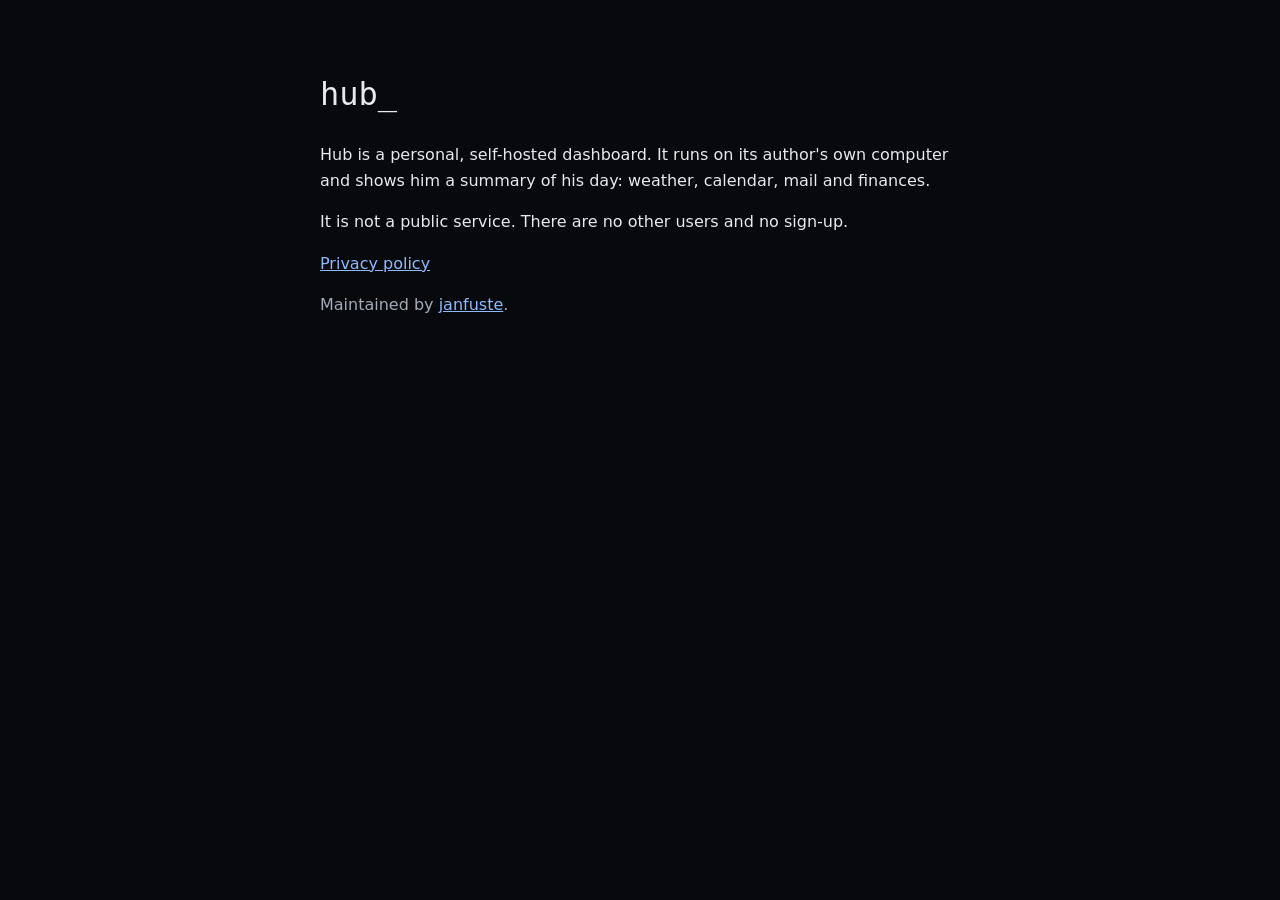
<file: index.html>
<!doctype html>
<html lang="en">
<head>
  <meta charset="utf-8">
  <meta name="viewport" content="width=device-width, initial-scale=1">
  <title>Hub</title>
  <link rel="stylesheet" href="style.css">
</head>
<body>
<main>
  <h1>hub_</h1>
  <p>Hub is a personal, self-hosted dashboard. It runs on its author's own computer and shows him a summary of his day: weather, calendar, mail and finances.</p>
  <p>It is not a public service. There are no other users and no sign-up.</p>
  <p><a href="privacy.html">Privacy policy</a></p>
  <p class="muted">Maintained by <a href="https://github.com/janfuste">janfuste</a>.</p>
</main>
</body>
</html>
</file>
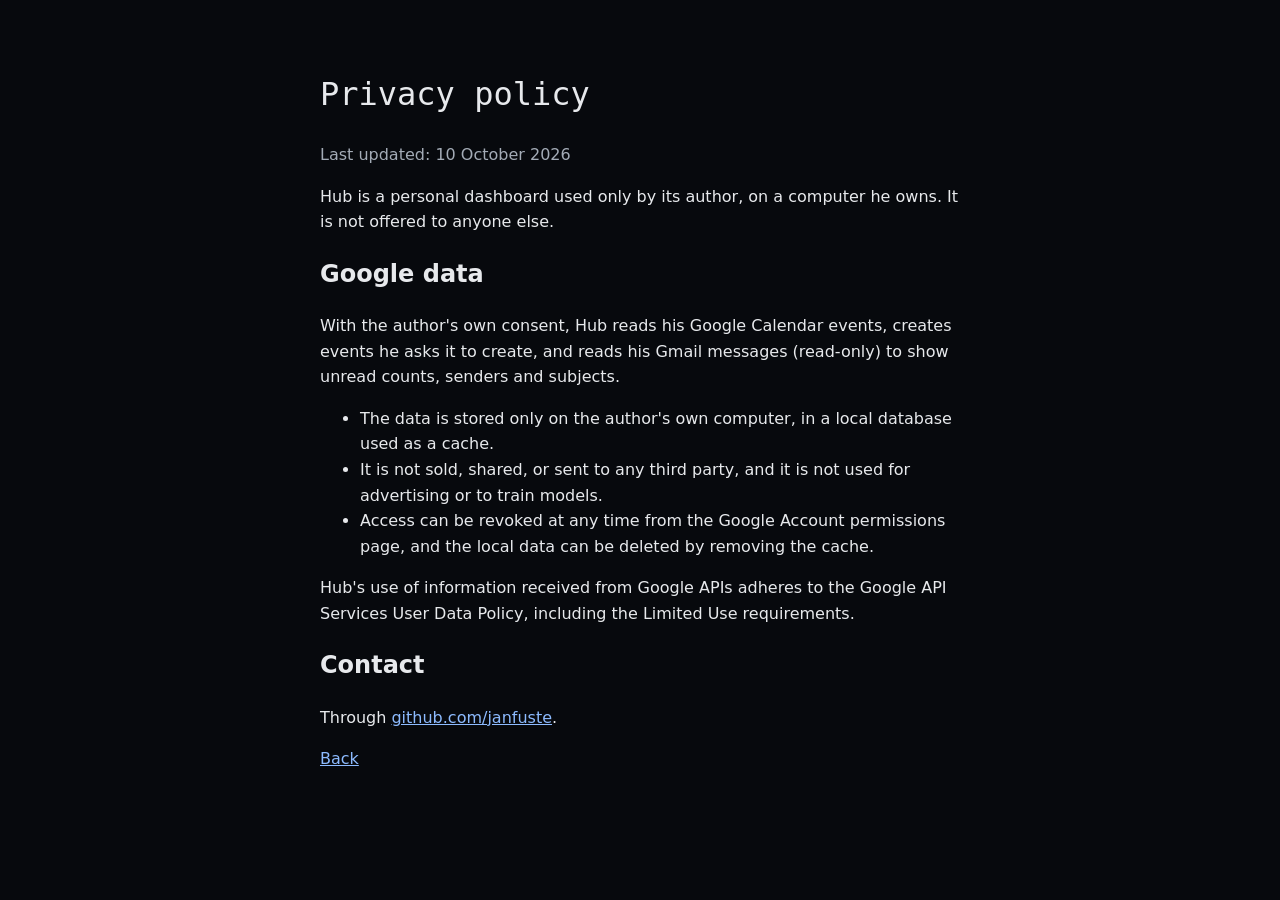
<file: privacy.html>
<!doctype html>
<html lang="en">
<head>
  <meta charset="utf-8">
  <meta name="viewport" content="width=device-width, initial-scale=1">
  <title>Privacy policy · Hub</title>
  <link rel="stylesheet" href="style.css">
</head>
<body>
<main>
  <h1>Privacy policy</h1>
  <p class="muted">Last updated: 10 October 2026</p>
  <p>Hub is a personal dashboard used only by its author, on a computer he owns. It is not offered to anyone else.</p>
  <h2>Google data</h2>
  <p>With the author's own consent, Hub reads his Google Calendar events, creates events he asks it to create, and reads his Gmail messages (read-only) to show unread counts, senders and subjects.</p>
  <ul>
    <li>The data is stored only on the author's own computer, in a local database used as a cache.</li>
    <li>It is not sold, shared, or sent to any third party, and it is not used for advertising or to train models.</li>
    <li>Access can be revoked at any time from the Google Account permissions page, and the local data can be deleted by removing the cache.</li>
  </ul>
  <p>Hub's use of information received from Google APIs adheres to the Google API Services User Data Policy, including the Limited Use requirements.</p>
  <h2>Contact</h2>
  <p>Through <a href="https://github.com/janfuste">github.com/janfuste</a>.</p>
  <p><a href="index.html">Back</a></p>
</main>
</body>
</html>
</file>
<file: style.css>
body { margin: 0; background: #07090D; color: #E7E9EC; font: 16px/1.6 system-ui, sans-serif; }
main { max-width: 640px; margin: 0 auto; padding: 48px 20px; }
h1 { font-family: ui-monospace, Consolas, monospace; font-weight: 500; }
a { color: #8DBBFF; }
.muted { color: #A3ABB6; }
</file>
